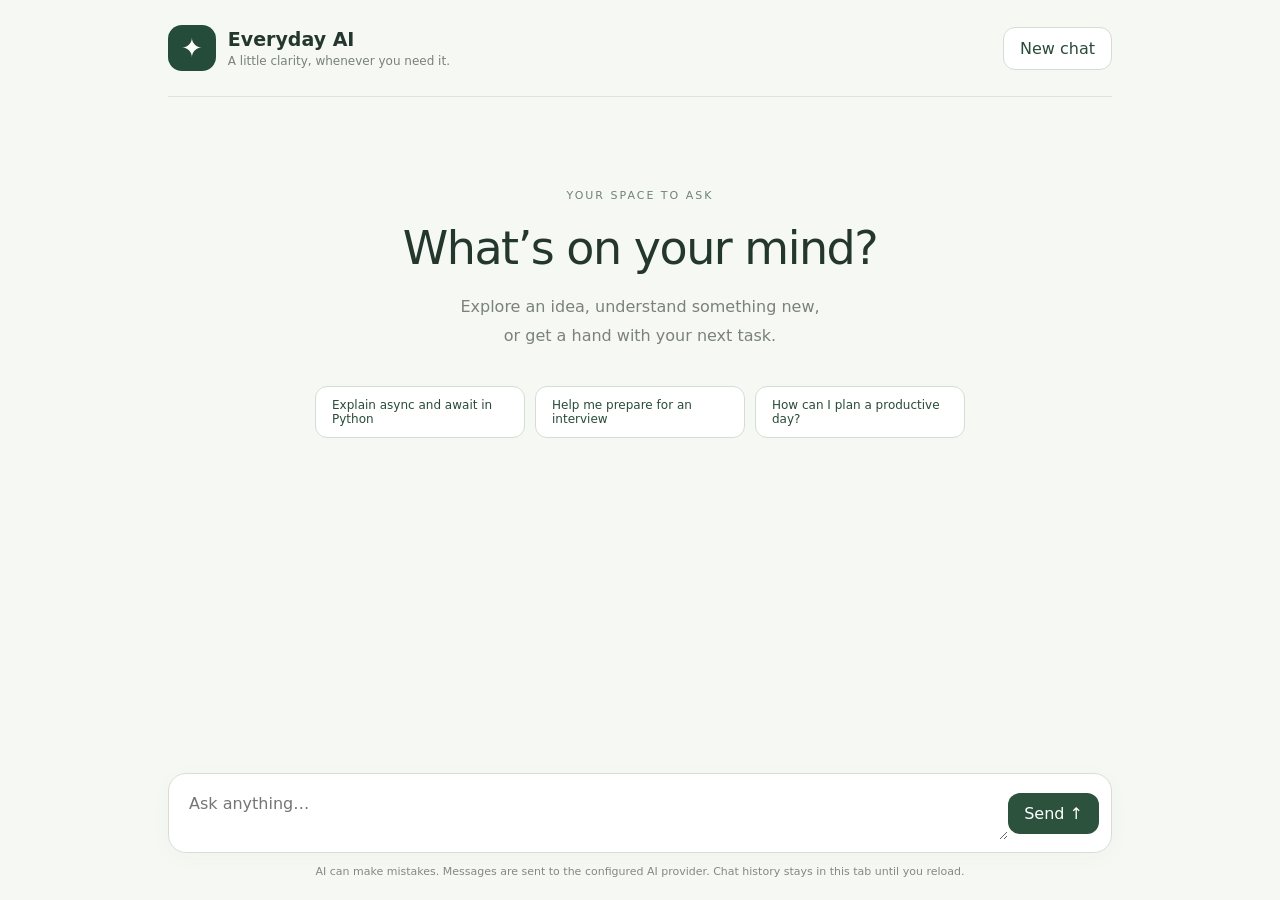
<file: chat/index.html>
<!doctype html>
<html lang="en">
<head><meta charset="utf-8"><meta name="viewport" content="width=device-width, initial-scale=1"><title>Everyday AI · Your assistant</title><link rel="stylesheet" href="./static/style.css"><script src="./static/config.js"></script><script defer src="./static/chat.js"></script></head>
<body><main>
<header><div class="brand"><span class="logo">✦</span><div><strong>Everyday AI</strong><small>A little clarity, whenever you need it.</small></div></div><button id="clear" type="button">New chat</button></header>
<section id="chat" aria-label="Conversation" aria-live="polite"><div id="welcome"><span class="eyebrow">YOUR SPACE TO ASK</span><h1>What’s on your mind?</h1><p>Explore an idea, understand something new,<br>or get a hand with your next task.</p><div class="suggestions"><button type="button">Explain async and await in Python</button><button type="button">Help me prepare for an interview</button><button type="button">How can I plan a productive day?</button></div></div></section>
<footer><p id="status" role="status"></p><form id="form"><label class="sr-only" for="message">Your message</label><textarea id="message" rows="2" maxlength="8000" placeholder="Ask anything…" required></textarea><button id="send" type="submit">Send ↑</button></form><small>AI can make mistakes. Messages are sent to the configured AI provider. Chat history stays in this tab until you reload.</small></footer>
</main></body></html>
</file>
<file: chat/static/style.css>
:root{font-family:Inter,system-ui,sans-serif;color:#24372e;background:#f6f8f4;font-synthesis:none}*{box-sizing:border-box}body{margin:0}main{max-width:1000px;margin:auto;height:100dvh;display:flex;flex-direction:column;padding:0 28px}header{display:flex;align-items:center;justify-content:space-between;padding:25px 0;border-bottom:1px solid #dde4dc}.brand{display:flex;align-items:center;gap:12px}.brand strong{font-size:19px}.brand small{display:block;color:#788278;font-size:12px;margin-top:4px}.logo{background:#254c3b;color:#fff;padding:8px 13px;border-radius:14px;font-size:26px}button{font:inherit;cursor:pointer;border:1px solid #d4ddd3;background:#fff;color:#294b39;border-radius:12px;padding:11px 16px}button:hover{background:#eaf0e7}button:disabled{opacity:.5;cursor:wait}#chat{overflow-y:auto;flex:1;min-height:0;padding:24px 0}#welcome{text-align:center;padding:7vh 0 25px}.eyebrow{font-size:11px;letter-spacing:2px;color:#6e8474}h1{font-size:clamp(30px,5vw,46px);font-weight:500;letter-spacing:-1.5px;margin:18px 0}#welcome p{color:#798379;line-height:1.8}.suggestions{display:flex;justify-content:center;gap:10px;flex-wrap:wrap;margin-top:35px}.suggestions button{font-size:12px;max-width:210px;text-align:left}article{max-width:88%;margin:0 0 20px;padding:17px 20px;border-radius:17px;background:#fff;border:1px solid #e1e7dd}article strong{display:block;font-size:11px;text-transform:uppercase;letter-spacing:1px;color:#758573;margin-bottom:9px}article div{white-space:pre-wrap;overflow-wrap:anywhere;line-height:1.65;font-size:15px}.user{margin-left:auto;background:#e6eee2;border-color:#e6eee2}footer{padding:0 0 22px}form{display:flex;align-items:center;padding:12px;background:white;border:1px solid #d7dfd3;border-radius:18px;box-shadow:0 5px 25px #24372e07}textarea{flex:1;min-width:0;border:0;resize:vertical;max-height:180px;padding:8px;font:inherit;background:transparent;color:inherit}textarea:focus{outline:2px solid #b6c9ad;border-radius:8px}#send{background:#2c523d;color:white;border:0;white-space:nowrap}footer>small{display:block;font-size:11px;text-align:center;color:#818b7f;margin-top:12px}#status{font-size:13px;color:#726042;min-height:17px}.sr-only{position:absolute;width:1px;height:1px;overflow:hidden;clip:rect(0,0,0,0)}[hidden]{display:none!important}@media(max-width:550px){main{padding:0 14px}.brand small{display:none}header{padding:16px 0}article{max-width:95%}#welcome{padding-top:4vh}.suggestions{margin-top:20px}.suggestions button{max-width:100%}}
</file>
